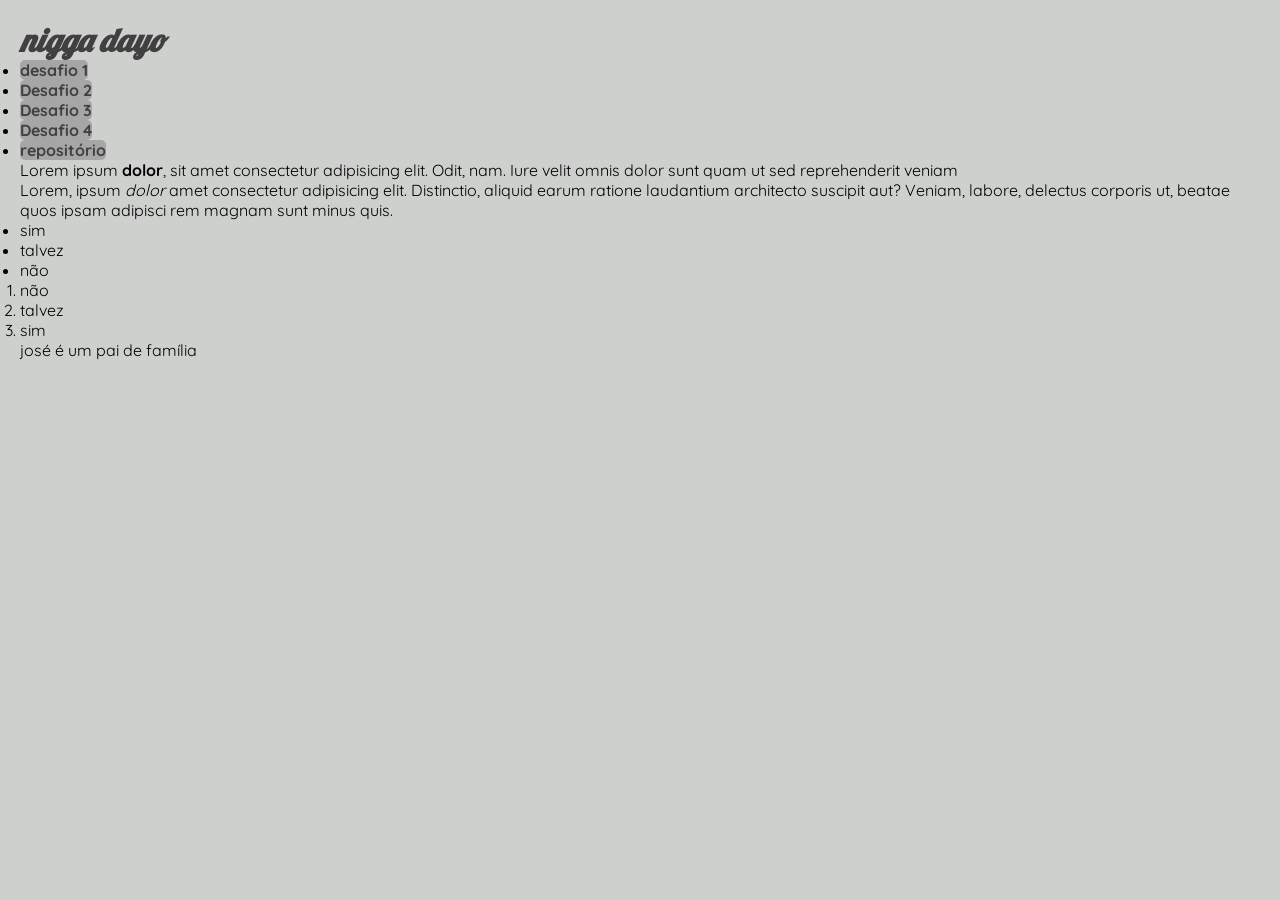
<file: index.html>
<!doctype html>
<html lang="pt-br">
  <head>
    <meta charset="UTF-8" />
    <meta name="viewport" content="width=device-width, initial-scale=1.0" />
    <title>joazw page</title>
    <link rel="stylesheet" href="./styles/styles.css">
    <h1>nigga dayo</h1>
    <h2></h2>
    <h3></h3>
    <h4></h4>
    <h5></h5>
    <h6></h6>
    <nav>
      <ul>
        <li>
          <a href="DESAFIO1.html">desafio 1</a>
        </li>
        <li>
          <a href="DESAFIO2.html">Desafio 2</a>
        </li>
         <li>
          <a href="DESAFIO3.html">Desafio 3</a>
           <li>
          <a href="DESAFIO4.html">Desafio 4</a>
        </li>
        </li>
        <li>
          <a href="https://github.com/joazw/desisto" target="_blank">repositório</a>
        </li>
      </ul>
    </nav>
    <p>
      Lorem ipsum <strong>dolor</strong>, sit amet consectetur adipisicing elit.
      Odit, nam. Iure velit omnis dolor sunt quam ut sed reprehenderit veniam
    </p>

    <p>
      Lorem, ipsum <em>dolor</em> amet consectetur adipisicing elit. Distinctio,
      aliquid earum ratione laudantium architecto suscipit aut? Veniam, labore,
      delectus corporis ut, beatae quos ipsam adipisci rem magnam sunt minus
      quis.
    </p>

    <ul>
      <li>sim</li>
      <li>talvez</li>
      <li>não</li>
    </ul>

    <ol>
      <li>não</li>
      <li>talvez</li>
      <li>sim</li>
    </ol>
  </head>
  <body></body>
</html>
<footer>josé é um pai de família</footer>
</file>
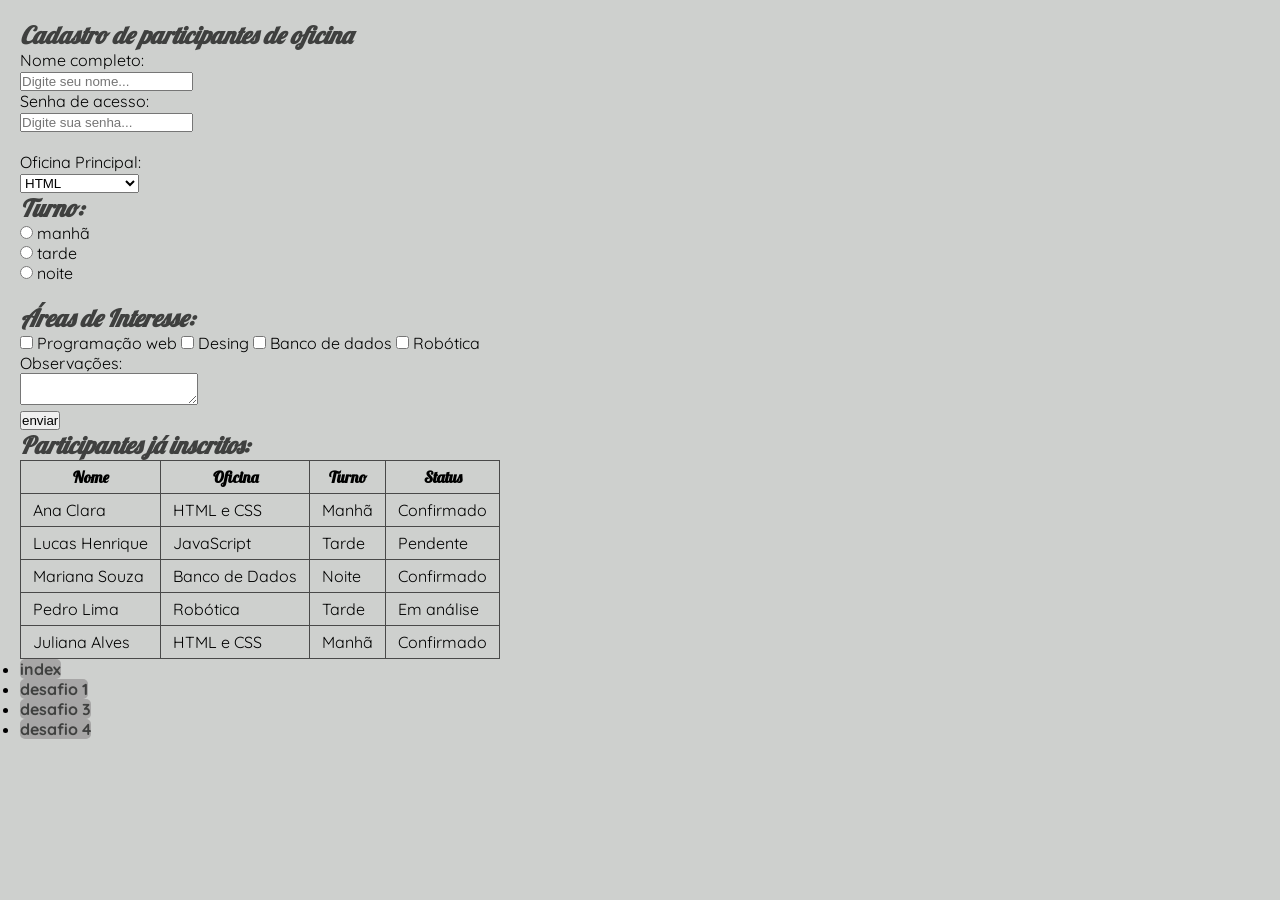
<file: DESAFIO2.html>
<!DOCTYPE html>
<html lang="en">
<head>
    <meta charset="UTF-8">
    <meta name="viewport" content="width=device-width, initial-scale=1.0">
    <title>Document</title>
    <link rel="stylesheet" href="./styles/styles.css">
<body>
    <section>
        <h2>Cadastro de participantes de oficina</h2>

    <form action="#">
        <label for="nome">Nome completo:</label><br>
        <input type="text" id="nome" name="nome" placeholder="Digite seu nome..."/><br>
        <label for="senha">Senha de acesso:</label><br>
        <input type="password" id="senha" name="senha" placeholder="Digite sua senha..."/>
    <BR></BR>
    <label for="linguagens">Oficina Principal:</label><br />
    <select name="linguagens" id="linguagens">
      <option value="html">HTML</option>
      <option value="javascript">javascript</option>
      <option value="css">css</option>
      <option value="robotica">Robótica</option>
      <option value="banco de dados">Banco de dados</option>
      </select>
    <br>

    <h2>Turno:</h2>
    <input type="radio" id="sim" name="turno" value="sim"/>
    <label for="sim">manhã</label>
    <br>
    <input type="radio" id="não" name="turno" value="não"/>
    <label for="não">tarde</label><br>
    <input type="radio" id="sim" name="turno" value="sim"/>
    <label for="sim">noite</label><br>
    <br>

    <h2>Áreas de Interesse:</h2>

    <input type="checkbox" id="não_sei">
    <label for="não_sei">Programação web</label>
    <input type="checkbox" id="não_sei">
    <label for="não_sei">Desing</label>
    <input type="checkbox" id="não_sei">
    <label for="não_sei">Banco de dados</label>
    <input type="checkbox" id="não_sei">
    <label for="não_sei">Robótica</label>
 <br>
<label for="nome">Observações:</label><br>
    <textarea name="nome" id="nome"></textarea><br>
<button type="submit" onclick="alert('informações enviadas')">enviar</button>
<br>

</head>

    <h2>Participantes já inscritos:</h2>

    <table>
        <thead>
            <tr>
                <th>Nome</th>
                <th>Oficina</th>
                <th>Turno</th>
                <th>Status</th>
            </tr>
        </thead>
        <tbody>
            <tr>
                <td>Ana Clara</td>
                <td>HTML e CSS</td>
                <td>Manhã</td>
                <td>Confirmado</td>
            </tr>
            <tr>
                <td>Lucas Henrique</td>
                <td>JavaScript</td>
                <td>Tarde</td>
                <td>Pendente</td>
            </tr>
            <tr>
                <td>Mariana Souza</td>
                <td>Banco de Dados</td>
                <td>Noite</td>
                <td>Confirmado</td>
            </tr>
            <tr>
                <td>Pedro Lima</td>
                <td>Robótica</td>
                <td>Tarde</td>
                <td>Em análise</td>
            </tr>
            <tr>
                <td>Juliana Alves</td>
                <td>HTML e CSS</td>
                <td>Manhã</td>
                <td>Confirmado</td>
            </tr>
        </tbody>
    </table>

    </section>  
<nav>
    <ul>
        <li>
            <a href="index.html">index</a>
        </li>
        <li>
            <a href="DESAFIO1.html">desafio 1</a>
        </li>
         <li>
            <a href="DESAFIO3.html">desafio 3</a>
        </li>
        <li>
            <a href="DESAFIO4.html">desafio 4</a>
        </li>
    </ul>
<br>
</nav>
</body>
</html>
</file>
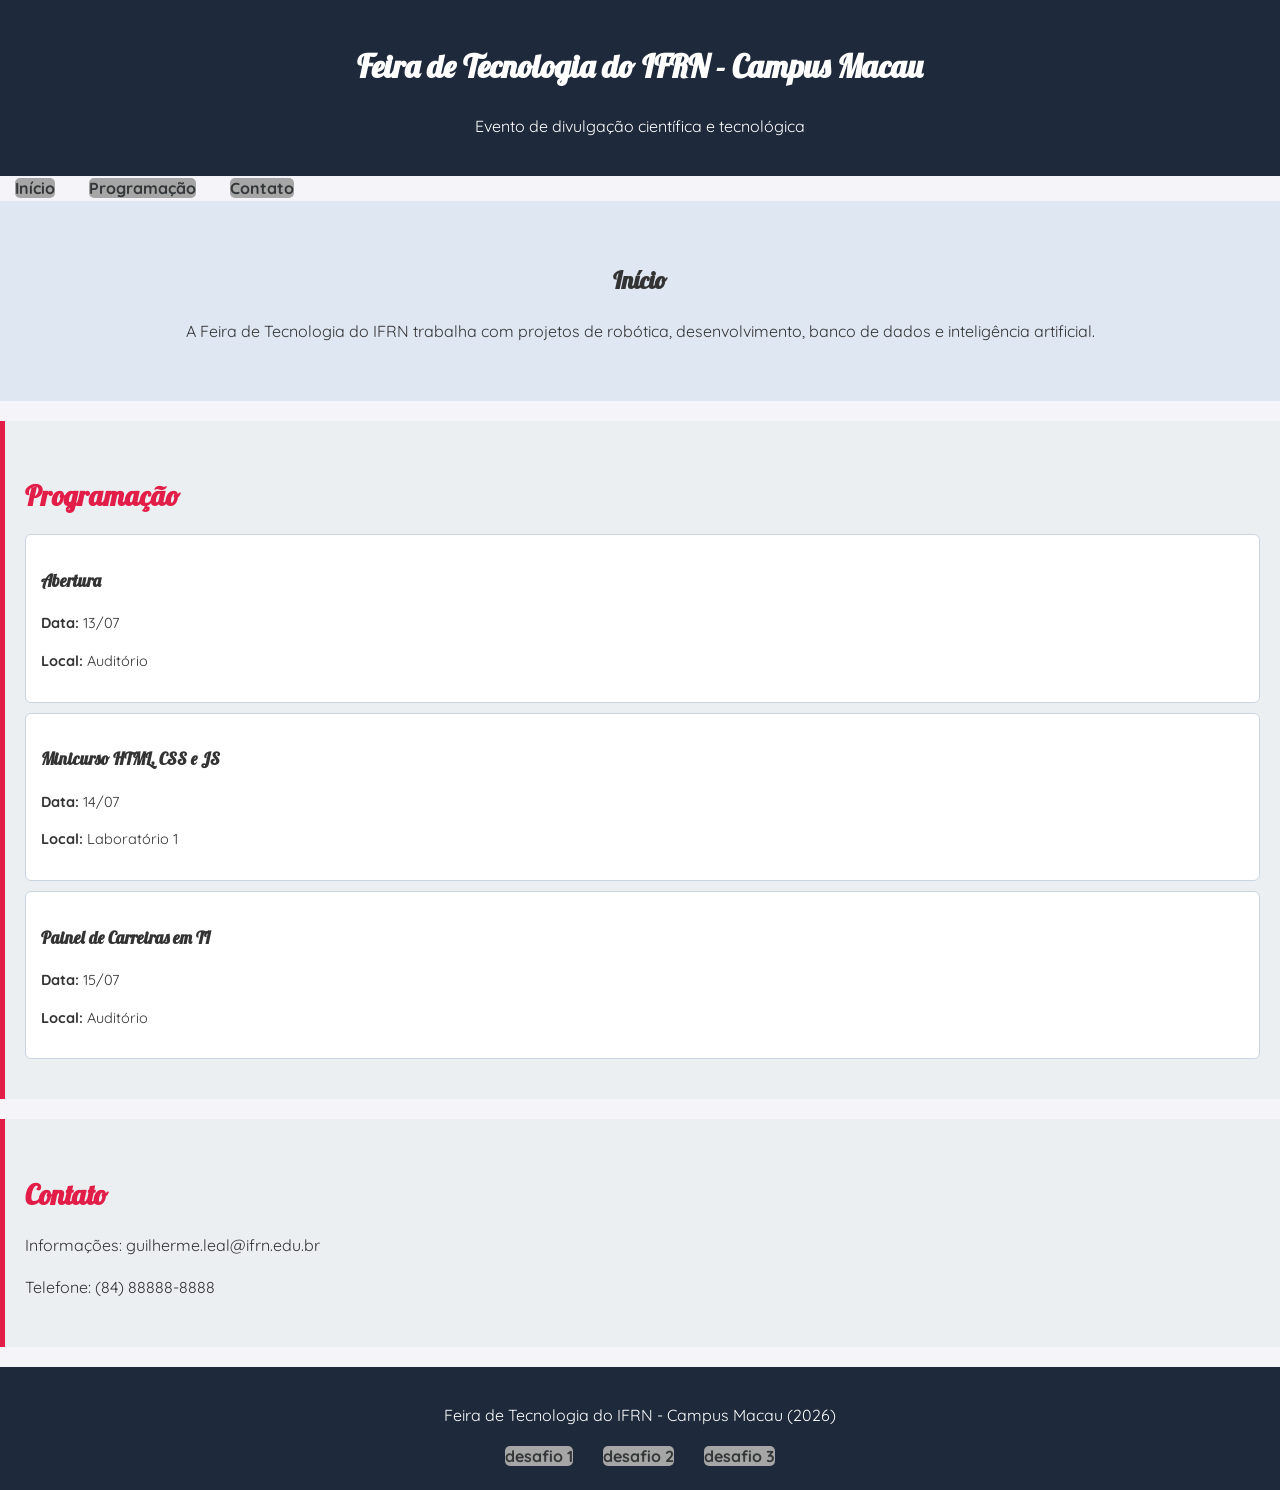
<file: DESAFIO3.html>
<!DOCTYPE html>
<html lang="pt-BR">
<head>
  <meta charset="UTF-8">
  <title>Feira de Tecnologia do IFRN - Campus Macau</title>
  <link rel="stylesheet" href="./styles/styles2.css">
</head>
<body>

  <header>
    <h1>Feira de Tecnologia do IFRN - Campus Macau</h1>
    <p>Evento de divulgação científica e tecnológica</p>
  </header>

  <nav>
    <ul>
      <li><a href="#inicio">Início</a></li>
      <li><a href="#programacao">Programação</a></li>
      <li><a href="#contato">Contato</a></li>
    </ul>
  </nav>

  <section id="inicio">
    <h2>Início</h2>
    <p>
      A Feira de Tecnologia do IFRN trabalha com projetos de
      robótica, desenvolvimento, banco de dados e inteligência artificial.
    </p>
  </section>

  <section id="programacao">
    <h2 class="titulo-secao">Programação</h2>

    <div class="card-programa">
      <h3>Abertura</h3>
      <p><strong>Data:</strong> 13/07</p>
      <p><strong>Local:</strong> Auditório</p>
    </div>

    <div class="card-programa">
      <h3>Minicurso HTML, CSS e JS</h3>
      <p><strong>Data:</strong> 14/07</p>
      <p><strong>Local:</strong> Laboratório 1</p>
    </div>

    <div class="card-programa">
      <h3>Painel de Carreiras em TI</h3>
      <p><strong>Data:</strong> 15/07</p>
      <p><strong>Local:</strong> Auditório</p>
    </div>
  </section>

  <section id="contato">
    <h2 class="titulo-secao">Contato</h2>
    <p>Informações: guilherme.leal@ifrn.edu.br</p>
    <p>Telefone: (84) 88888-8888</p>
  </section>

  <footer>
    <p>Feira de Tecnologia do IFRN - Campus Macau (2026)</p>

    <nav>
      <ul>
        <li>
            <a href="DESAFIO1.html">desafio 1</a>
        </li><li>
            <a href="DESAFIO2.html">desafio 2</a>
        </li><li>
            <a href="DESAFIO3.html">desafio 3</a>
        </li>
      </ul>
    </nav>
  </footer>

</body>
</html>
</file>
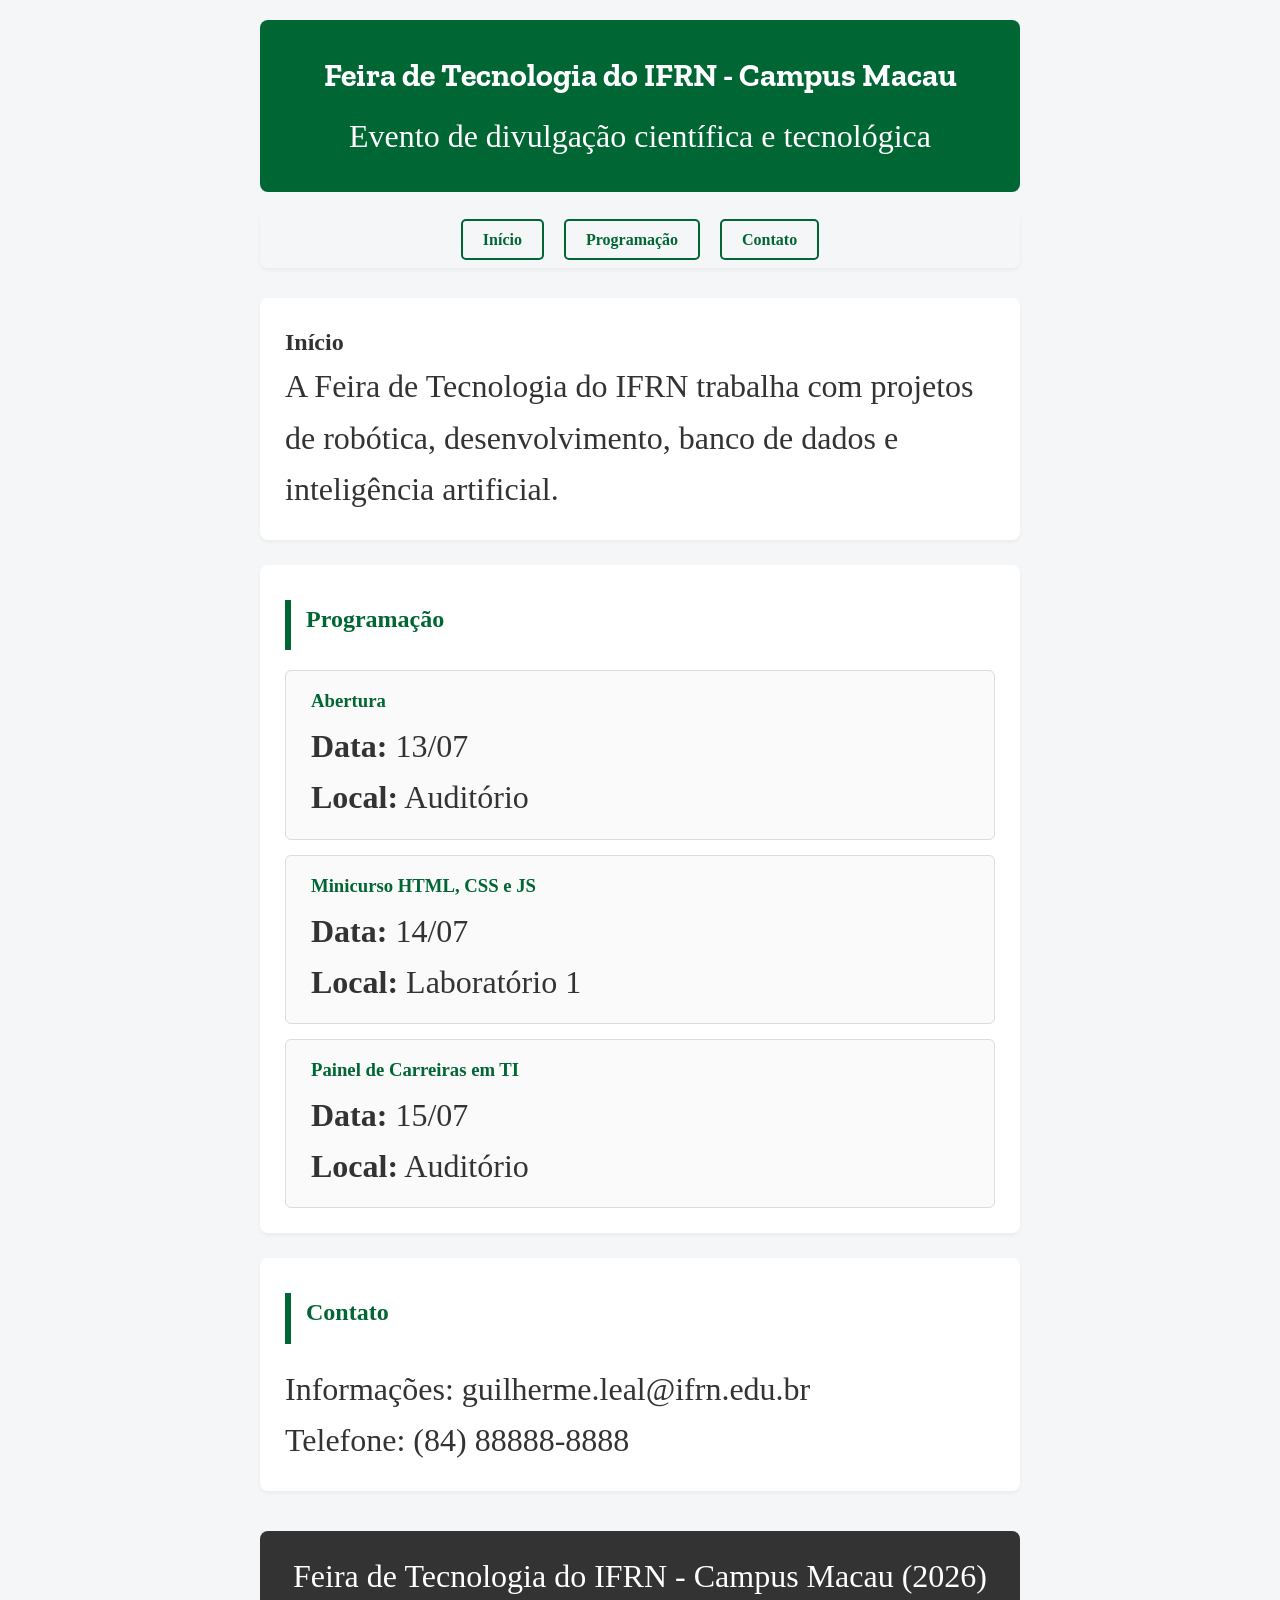
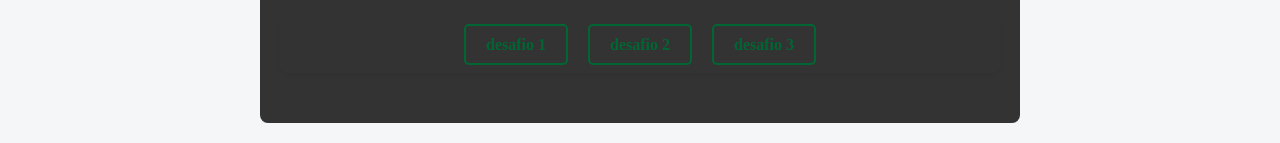
<file: DESAFIO4.html>
<!DOCTYPE html>
<html lang="pt-BR">
  <head>
    <meta charset="UTF-8" />
    <title>Feira de Tecnologia do IFRN - Campus Macau</title>
    <link rel="stylesheet" href="./styles/stylesdesafio4.css" />
  </head>
  <body>
    <header>
      <h1>Feira de Tecnologia do IFRN - Campus Macau</h1>
      <p>Evento de divulgação científica e tecnológica</p>
    </header>

    <nav>
      <ul>
        <li><a href="#inicio">Início</a></li>
        <li><a href="#programacao">Programação</a></li>
        <li><a href="#contato">Contato</a></li>
      </ul>
    </nav>

    <section id="inicio">
      <h2>Início</h2>
      <p>
        A Feira de Tecnologia do IFRN trabalha com projetos de robótica,
        desenvolvimento, banco de dados e inteligência artificial.
      </p>
    </section>

    <section id="programacao">
      <h2 class="titulo-secao">Programação</h2>

      <div class="card-programa">
        <h3>Abertura</h3>
        <p><strong>Data:</strong> 13/07</p>
        <p><strong>Local:</strong> Auditório</p>
      </div>

      <div class="card-programa">
        <h3>Minicurso HTML, CSS e JS</h3>
        <p><strong>Data:</strong> 14/07</p>
        <p><strong>Local:</strong> Laboratório 1</p>
      </div>

      <div class="card-programa">
        <h3>Painel de Carreiras em TI</h3>
        <p><strong>Data:</strong> 15/07</p>
        <p><strong>Local:</strong> Auditório</p>
      </div>
    </section>

    <section id="contato">
      <h2 class="titulo-secao">Contato</h2>
      <p>Informações: guilherme.leal@ifrn.edu.br</p>
      <p>Telefone: (84) 88888-8888</p>
    </section>

    <footer>
      <p>Feira de Tecnologia do IFRN - Campus Macau (2026)</p>
    
    
    <nav>
      <ul>
        <li>
            <a href="DESAFIO1.html">desafio 1</a>
        </li><li>
            <a href="DESAFIO2.html">desafio 2</a>
        </li><li>
            <a href="DESAFIO3.html">desafio 3</a>
        </li>
      </ul>
    </nav>
    
    </footer>
  </body>
</html>
</file>
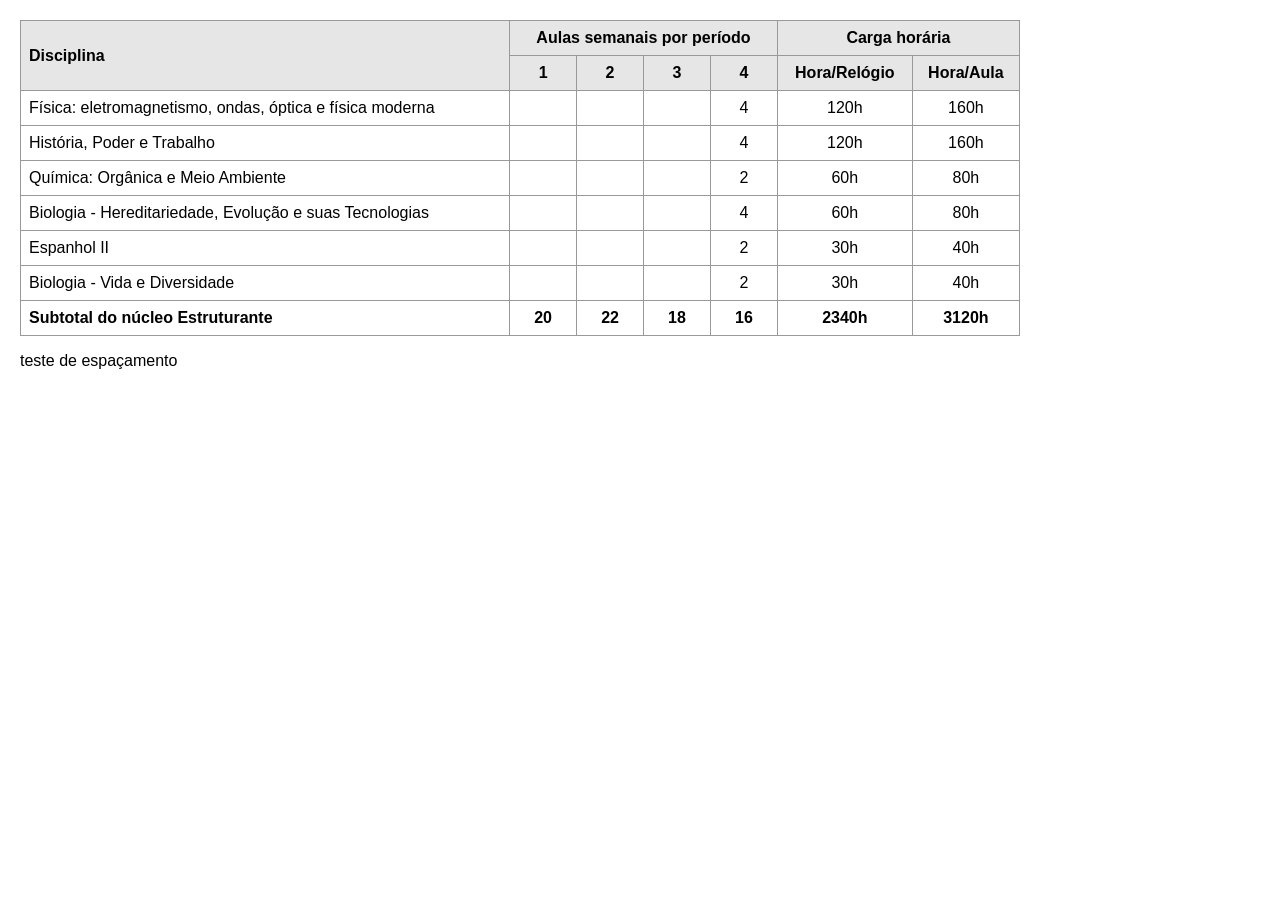
<file: exemplos.html>
<!DOCTYPE html>
<html lang="pt-BR">
<head>
<meta charset="UTF-8">
<meta name="viewport" content="width=device-width, initial-scale=1.0">
<title>Tabela de Disciplinas</title>
<style>
    body {
        font-family: Arial, sans-serif;
        margin: 20px;
    }

    table {
        border-collapse: collapse;
        width: 100%;
        max-width: 1000px;
    }

    th, td {
        border: 1px solid #999;
        padding: 8px;
        text-align: center;
    }

    th {
        background-color: #e6e6e6;
        font-weight: bold;
    }

    td.disciplina,
    th.disciplina {
        text-align: left;
    }

    .subtotal {
        font-weight: bold;
    }
</style>
</head>
<body>

<table>
    <thead>
        <tr>
            <th rowspan="2" class="disciplina">Disciplina</th>
            <th colspan="4">Aulas semanais por período</th>
            <th colspan="2">Carga horária</th>
        </tr>
        <tr>
            <th>1</th>
            <th>2</th>
            <th>3</th>
            <th>4</th>
            <th>Hora/Relógio</th>
            <th>Hora/Aula</th>
        </tr>
    </thead>

    <tbody>
        <tr>
            <td class="disciplina">Física: eletromagnetismo, ondas, óptica e física moderna</td>
            <td></td>
            <td></td>
            <td></td>
            <td>4</td>
            <td>120h</td>
            <td>160h</td>
        </tr>

        <tr>
            <td class="disciplina">História, Poder e Trabalho</td>
            <td></td>
            <td></td>
            <td></td>
            <td>4</td>
            <td>120h</td>
            <td>160h</td>
        </tr>

        <tr>
            <td class="disciplina">Química: Orgânica e Meio Ambiente</td>
            <td></td>
            <td></td>
            <td></td>
            <td>2</td>
            <td>60h</td>
            <td>80h</td>
        </tr>

        <tr>
            <td class="disciplina">Biologia - Hereditariedade, Evolução e suas Tecnologias</td>
            <td></td>
            <td></td>
            <td></td>
            <td>4</td>
            <td>60h</td>
            <td>80h</td>
        </tr>

        <tr>
            <td class="disciplina">Espanhol II</td>
            <td></td>
            <td></td>
            <td></td>
            <td>2</td>
            <td>30h</td>
            <td>40h</td>
        </tr>

        <tr>
            <td class="disciplina">Biologia - Vida e Diversidade</td>
            <td></td>
            <td></td>
            <td></td>
            <td>2</td>
            <td>30h</td>
            <td>40h</td>
        </tr>

        <tr class="subtotal">
            <td class="disciplina">Subtotal do núcleo Estruturante</td>
            <td>20</td>
            <td>22</td>
            <td>18</td>
            <td>16</td>
            <td>2340h</td>
            <td>3120h</td>
        </tr>
    </tbody>
</table>




<div class="teste-espacamento">
    <p>teste de espaçamento</p>
</div>


</body>
</html>
</file>
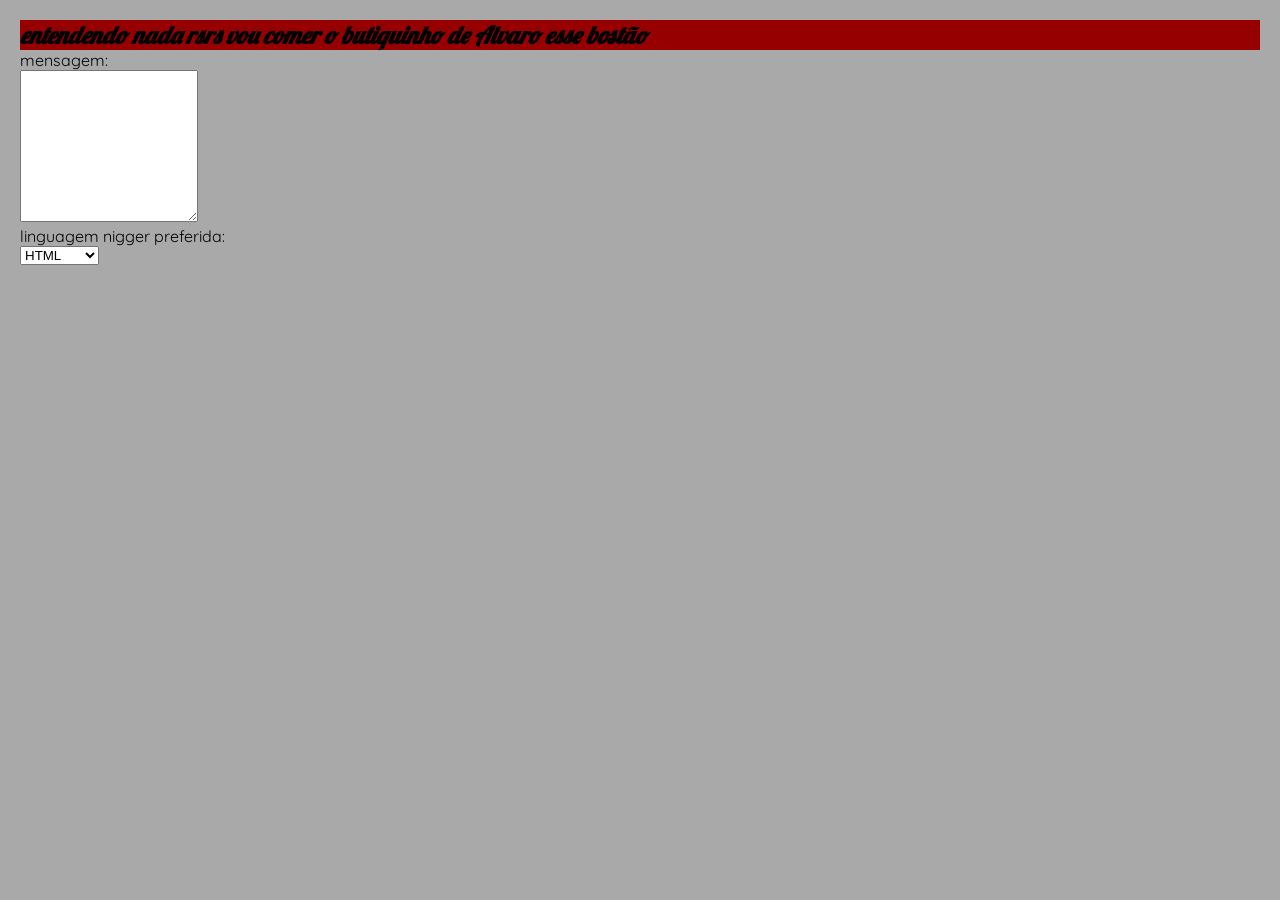
<file: sla.html>
<!DOCTYPE html>
<html lang="pt-br">
<head>
    <meta charset="UTF-8">
    <meta name="viewport" content="width=, initial-scale=1.0">
    <title>nigga</title>
    <link rel="stylesheet" href="./styles/styles.css">
</head>
<body>
    <style>
        body {
        background-color: darkgrey;
        font-family: Arial, Helvetica, sans-serif;
        /* font-family: 'Courier New', Courier, monospace; */
        /* font-family: 'Times New Roman', Times, serif; */
    }
    </style>

 <section>
        <h1 style="color: rgb(0, 0, 0); background-color: rgb(150, 0, 0);"> entendendo nada rsrs vou comer o butiquinho de Alvaro esse bostão</h1>

 <label for="mensagem">mensagem:</label><br />
    <textarea name="mensagem" id="mensagem" rows="10"></textarea><br>

    <label for="linguagens">linguagem nigger preferida:</label><br />
    <select name="linguagens" id="linguagens">
      <option value="html">HTML</option>
      <option value="javascript">javascript</option>
      <option value="css">css</option>
      <option value="nigger">nigger</option>
    </select>
    <br />
    </section>
 
</body>
</html>
</file>
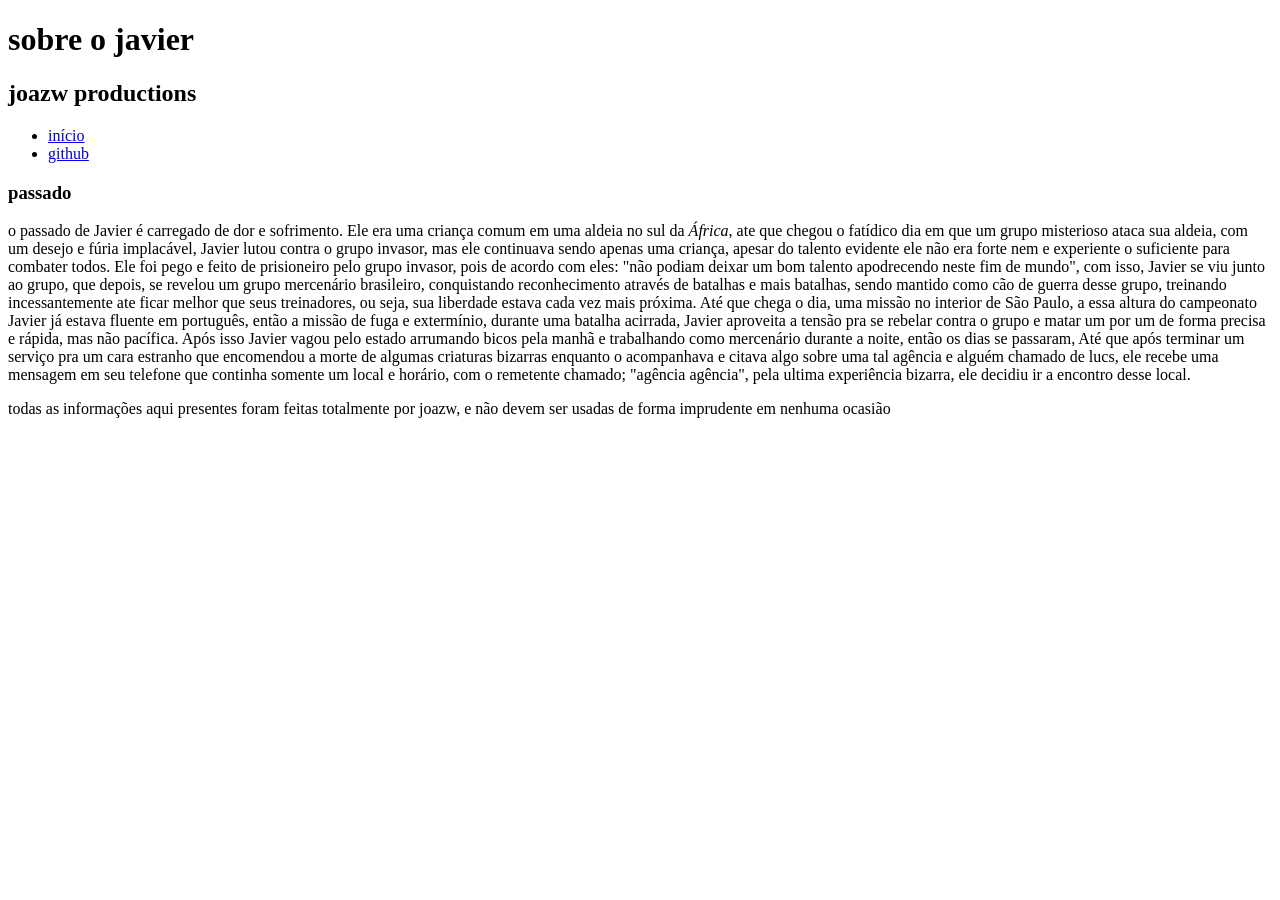
<file: sobre-mim.html>
<!doctype html>
<html lang="en">
  <head>
    <meta charset="UTF-8" />
    <meta name="viewport" content="width=device-width, initial-scale=1.0" />
    <title>sobre-mim</title>
  </head>
  <body>
    <h1>sobre o javier</h1>
    <h2>joazw productions</h2>

    <ul>
      <li>
        <a href="DESAFIO1.html">início</a>
      </li>
      <li>
        <a href="https://github.com/joazw/desisto">github</a>
      </li>
    </ul>

    <section>
      <h3><strong>passado</strong></h3>

      <p>
        o passado de Javier é carregado de dor e sofrimento. Ele era uma criança
        comum em uma aldeia no sul da <em>África</em>, ate que chegou o fatídico
        dia em que um grupo misterioso ataca sua aldeia, com um desejo e fúria
        implacável, Javier lutou contra o grupo invasor, mas ele continuava
        sendo apenas uma criança, apesar do talento evidente ele não era forte
        nem e experiente o suficiente para combater todos. Ele foi pego e feito
        de prisioneiro pelo grupo invasor, pois de acordo com eles: "não podiam
        deixar um bom talento apodrecendo neste fim de mundo", com isso, Javier
        se viu junto ao grupo, que depois, se revelou um grupo mercenário
        brasileiro, conquistando reconhecimento através de batalhas e mais
        batalhas, sendo mantido como cão de guerra desse grupo, treinando
        incessantemente ate ficar melhor que seus treinadores, ou seja, sua
        liberdade estava cada vez mais próxima. Até que chega o dia, uma missão
        no interior de São Paulo, a essa altura do campeonato Javier já estava
        fluente em português, então a missão de fuga e extermínio, durante uma
        batalha acirrada, Javier aproveita a tensão pra se rebelar contra o
        grupo e matar um por um de forma precisa e rápida, mas não pacífica.
        Após isso Javier vagou pelo estado arrumando bicos pela manhã e
        trabalhando como mercenário durante a noite, então os dias se passaram,
        Até que após terminar um serviço pra um cara estranho que encomendou a
        morte de algumas criaturas bizarras enquanto o acompanhava e citava algo
        sobre uma tal agência e alguém chamado de lucs, ele recebe uma mensagem
        em seu telefone que continha somente um local e horário, com o remetente
        chamado; "agência agência", pela ultima experiência bizarra, ele decidiu
        ir a encontro desse local.
      </p>
    </section>

    <footer>
      todas as informações aqui presentes foram feitas totalmente por joazw, e
      não devem ser usadas de forma imprudente em nenhuma ocasião
    </footer>
  </body>
</html>
</file>
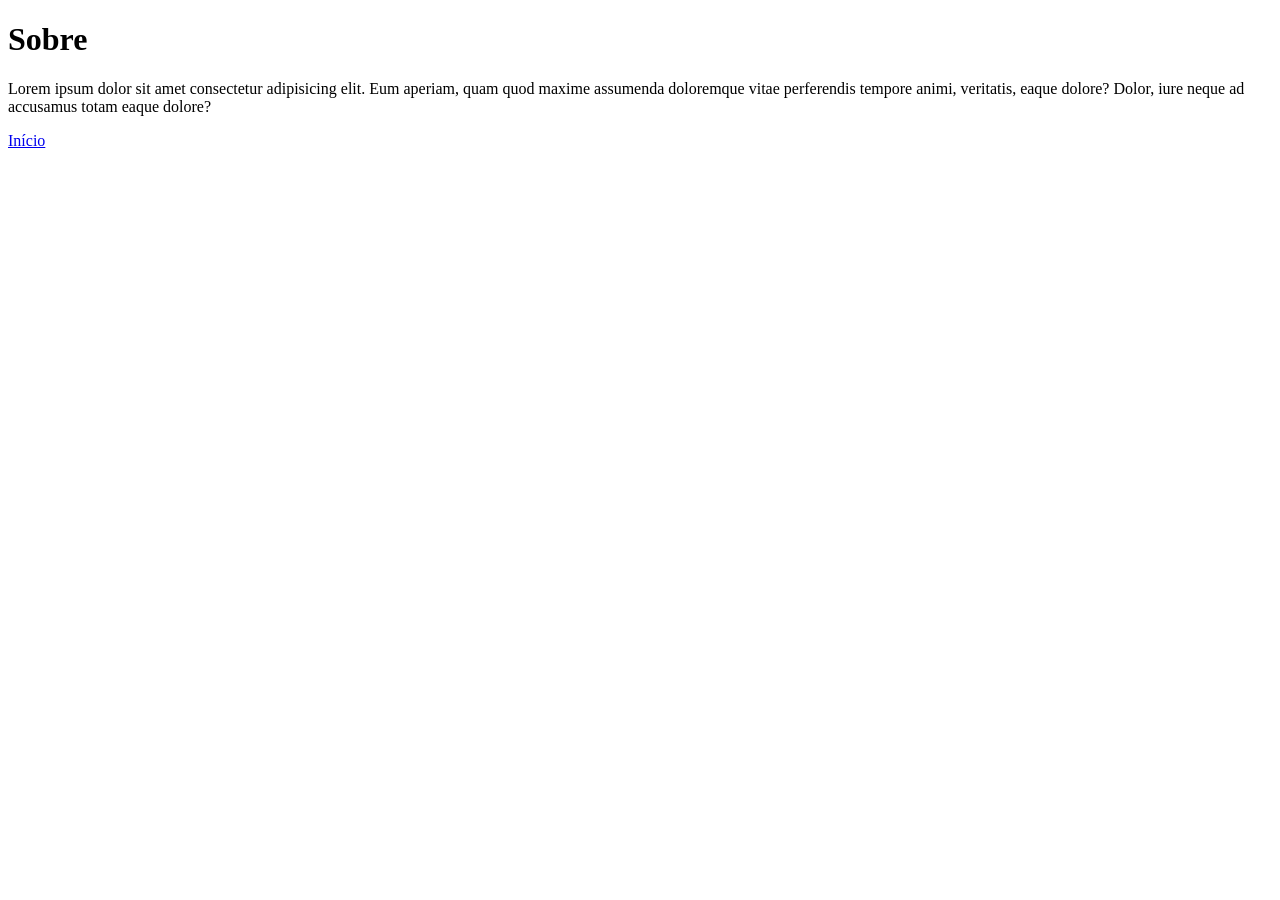
<file: sobre.html>
<!doctype html>
<html lang="pt-br">
  <head>
    <meta charset="UTF-8" />
    <meta name="viewport" content="width=device-width, initial-scale=1.0" />
    <title>Sobre</title>
  </head>
  <body>
    <h1>Sobre</h1>
    <p>
      Lorem ipsum dolor sit amet consectetur adipisicing elit. Eum aperiam, quam
      quod maxime assumenda doloremque vitae perferendis tempore animi,
      veritatis, eaque dolore? Dolor, iure neque ad accusamus totam eaque
      dolore?
    </p>
    <a href="index.html">Início</a>
  </body>
</html>
</file>
<file: styles/styles.css>
@import url('https://fonts.googleapis.com/css2?family=Lobster&family=Quicksand:wght@300..700&display=swap');



* {
  margin: 0; /* Espaçamento externo*/
  padding: 0; /* Espaçamento interno */
  box-sizing: border-box;
}


:root {
    /* e6e8e6-ced0ce-3f403f */
--Alabaster-gray: #e6e8e6;
--Dust-gray: #ced0ce;
--Gunmetal: #3f403f;

}




body {
    font-family:'Quicksand', Arial, monospace;
  }                                                                                                                                                                                                                                                                                               
h1,
h2,
h3 {
    font-family: 'Lobster', Courier, monospace;
    color: var(--Gunmetal);
    font-weight: bolder;
}


/* seleção de id */
#tabela {
text-align: center;
font-family: 'Quicksand',Arial, monospace;
color:var(--Dust-gray);
background-color: var(--Gunmetal);



}

/* seleção de calsse */

.nergito {
    font-weight: bold;
}

/* seleção de elementos que usa uma determinada classe */

p.courier {
    font-family: 'Courier New', Courier, monospace;
}
h1, h2, h3{
    font-style: italic;
}


body {
    font-family:'Quicksand', Arial, sans-serif;
    margin: 20px;
    background-color: var(--Dust-gray);
    
 }
 #nav-sections{
  /* Somente para uma determinada parte */
  margin-top: 15px;
  /* margin-right: 15px;
  margin-bottom: 15px;
  margin-left: 15px; */
  /* top right bottom left */
  /* margin: 15px 30px 50px 25px; */
  /* top right-left bottom */
  /* margin: 15px 30px 50px; */
  /* top-bottom left-right */
  /* margin: 15px 30px; */
  /* Mesmo valor para tudo (TRBL) */
  /* margin: 30px; */
}


table {
    border-collapse: collapse;
    font-size: 16px;
}

 th, td {
    border: 1px solid #494949;
    padding: 6px 12px;
    text-align: left;
    font-family: 'Quicksand', Arial, monospace;      
}
th {
    font-weight: bold;
    text-align: center;
    font-family: 'Lobster', Courier, monospace;
}
    
label {
    font-family: 'Quicksand', Arial, sans-serif;

}
img {
height: 350px;
/* altura */
width: 200px;
/* largura */


}
.avatar {
    border-radius: 50%;
}

#nav-sections ul {
    list-style-type: none;
}
#nav-sections li {
    display: inline-block;

}
a {
    text-decoration: none;
    font-weight: bold;
    color: var(--Gunmetal);
    background-color: rgb(167, 166, 166);
    border-radius: 5px;
}
a:hover {  
    color: #ced0ce;
    background-color: gray;
    box-shadow: 0 0 5px; color: #d3d2d2;

}
#nav-links ul {
    list-style-type: none;

}
#nav-links li{

    display: inline-block;


}
#nav-links a {

    text-decoration: none;
    font-weight: bold;
    color: var(--Gunmetal);
    background-color: rgb(167, 166, 166);
    border-radius: 5px;
}
a:hover {
color: #ced0ce;
    background-color: gray;
    box-shadow: 0 0 20px; color: #d3d2d2;


}

.teste-espacamento{
    background-color: var(--Dust-gray);
    padding: 20px 40px;
    margin: 20px;
}
</file>
<file: styles/styles2.css>
@import url('https://fonts.googleapis.com/css2?family=Lobster&family=Quicksand:wght@300..700&display=swap');

:root {
  --fonte-corpo: 'Quicksand', sans-serif;
  --fonte-titulos: 'Lobster', cursive;

  --cor-fundo-body: #f4f4f9;
  --cor-texto-body: #333333;
  
  --cor-header-footer-bg: #1e293b;
  --cor-header-footer-txt: #ffffff;
  
  --cor-destaque: #e11d48;
  --cor-destaque-hover: #be123c;
  
  --cor-card-bg: #ffffff;
  --cor-card-borda: #cbd5e1;
  
  --cor-secao-inicio: #dfe7f2;
  --cor-secao-outras: #eceff1;
}

body {
  background-color: var(--cor-fundo-body);
  color: var(--cor-texto-body);
  font-family: var(--fonte-corpo);
  font-size: 16px;
  line-height: 1.6;
  margin: 0;
  padding: 0;
}

header, footer {
  background-color: var(--cor-header-footer-bg);
  color: var(--cor-header-footer-txt);
  padding: 20px;
  text-align: center;
}

h1, h2, h3 {
  font-family: var(--fonte-titulos);
  font-weight: 700;
}

.titulo-secao {
  font-family: var(--fonte-titulos);
  color: var(--cor-destaque);
  font-size: 28px;
  margin-bottom: 15px;
}

.card-programa {
  background-color: var(--cor-card-bg);
  border: 1px solid var(--cor-card-borda);
  border-radius: 6px;
  padding: 15px;
  margin: 10px 0;
  font-size: 14.5px;
}

#inicio {
  background-color: var(--cor-secao-inicio);
  padding: 40px 20px;
  text-align: center;
}

#programacao, #contato {
  background-color: var(--cor-secao-outras);
  border-left: 5px solid var(--cor-destaque);
  padding: 30px 20px;
  margin: 20px 0;
}

nav ul {
  list-style: none;
  padding: 0;
  margin: 0;
}

nav ul li {
  display: inline-block;
  margin: 0 15px;
}

nav a {
  text-decoration: none;
  color: #333738;
  font-weight: bold;
  transition: color 0.3s ease;
}

nav a:hover {
  color: var(--cor-destaque-hover);
}
a {
    text-decoration: none;
    font-weight: bold;
    color: var(--Gunmetal);
    background-color: rgb(167, 166, 166);
    border-radius: 5px;
}
a:hover {  
    color: #ced0ce;
    background-color: gray;
    box-shadow: 0 0 5px; color: #d3d2d2;

}
</file>
<file: styles/stylesdesafio4.css>
@import url('https://fonts.googleapis.com/css2?family=Yuyu&family=Yuyu+Short&family=Zilla+Slab:ital,wght@0,300;0,400;0,500;0,600;0,700;1,300;1,400;1,500;1,600;1,700&display=swap');
* {
  margin: 0;
  padding: 0;
  box-sizing: border-box; 
}


h1 {
  font-family: 'zilla slab', courier, monospace;
  font-size: x-large;
}
p {
  font-family: 'yuyu';
  font-size: xx-large;
}

body {

  line-height: 1.6;
  color: #333333;
  background-color: #f4f6f8;
  max-width: 800px;
  margin: 0 auto;
  padding: 20px;
}


header {
  background-color: #006633; /* Verde institucional do IFRN */
  color: #ffffff;
  padding: 30px 20px;
  text-align: center;
  border-radius: 8px;
  margin-bottom: 20px;
}

header h1 {
  font-size: 2rem;
  margin-bottom: 10px;
}

footer {
  text-align: center;
  padding: 20px;
  background-color: #333333;
  color: #ffffff;
  border-radius: 8px;
  margin-top: 40px;
}


nav ul {
  list-style: none;
  display: flex;
  justify-content: center;
  padding: 15px 10px; 
  margin: 15px 0 30px 0; /
  background-color: #ffffff;
  border-radius: 8px;
  box-shadow: 0 2px 4px rgba(0, 0, 0, 0.05);
}

nav a {
  text-decoration: none;
  color: #006633;
  font-weight: bold;
  transition: all 0.3s ease;

 
  padding: 10px 20px; 
  margin: 0 10px; 
  border: 2px solid #006633; 
  border-radius: 5px;
}

nav a:hover {
  background-color: #006633;
  color: #ffffff;
}


#inicio, #programacao, #contato {
  background-color: #ffffff;
  border-radius: 8px;
  box-shadow: 0 2px 4px rgba(0, 0, 0, 0.05);
  padding: 25px;
  margin: 25px 0; 
}

.titulo-secao {
  color: #006633;
  
  /
  padding-top: 5px;       
  padding-bottom: 12px;   
  margin-top: 10px;       
  margin-bottom: 20px;  
  border-left: 6px solid #006633; 
  padding-left: 15px;     
}


.card-programa {
  background-color: #fafafa;
  border-radius: 6px;

  
  border: 1px solid #dcdcdc; 
  padding: 15px 25px; 
  margin-bottom: 15px; 
}


.card-programa:last-of-type {
  margin-bottom: 0;
}

.card-programa h3 {
  color: #006633;
  margin-bottom: 5px;
}
</file>
